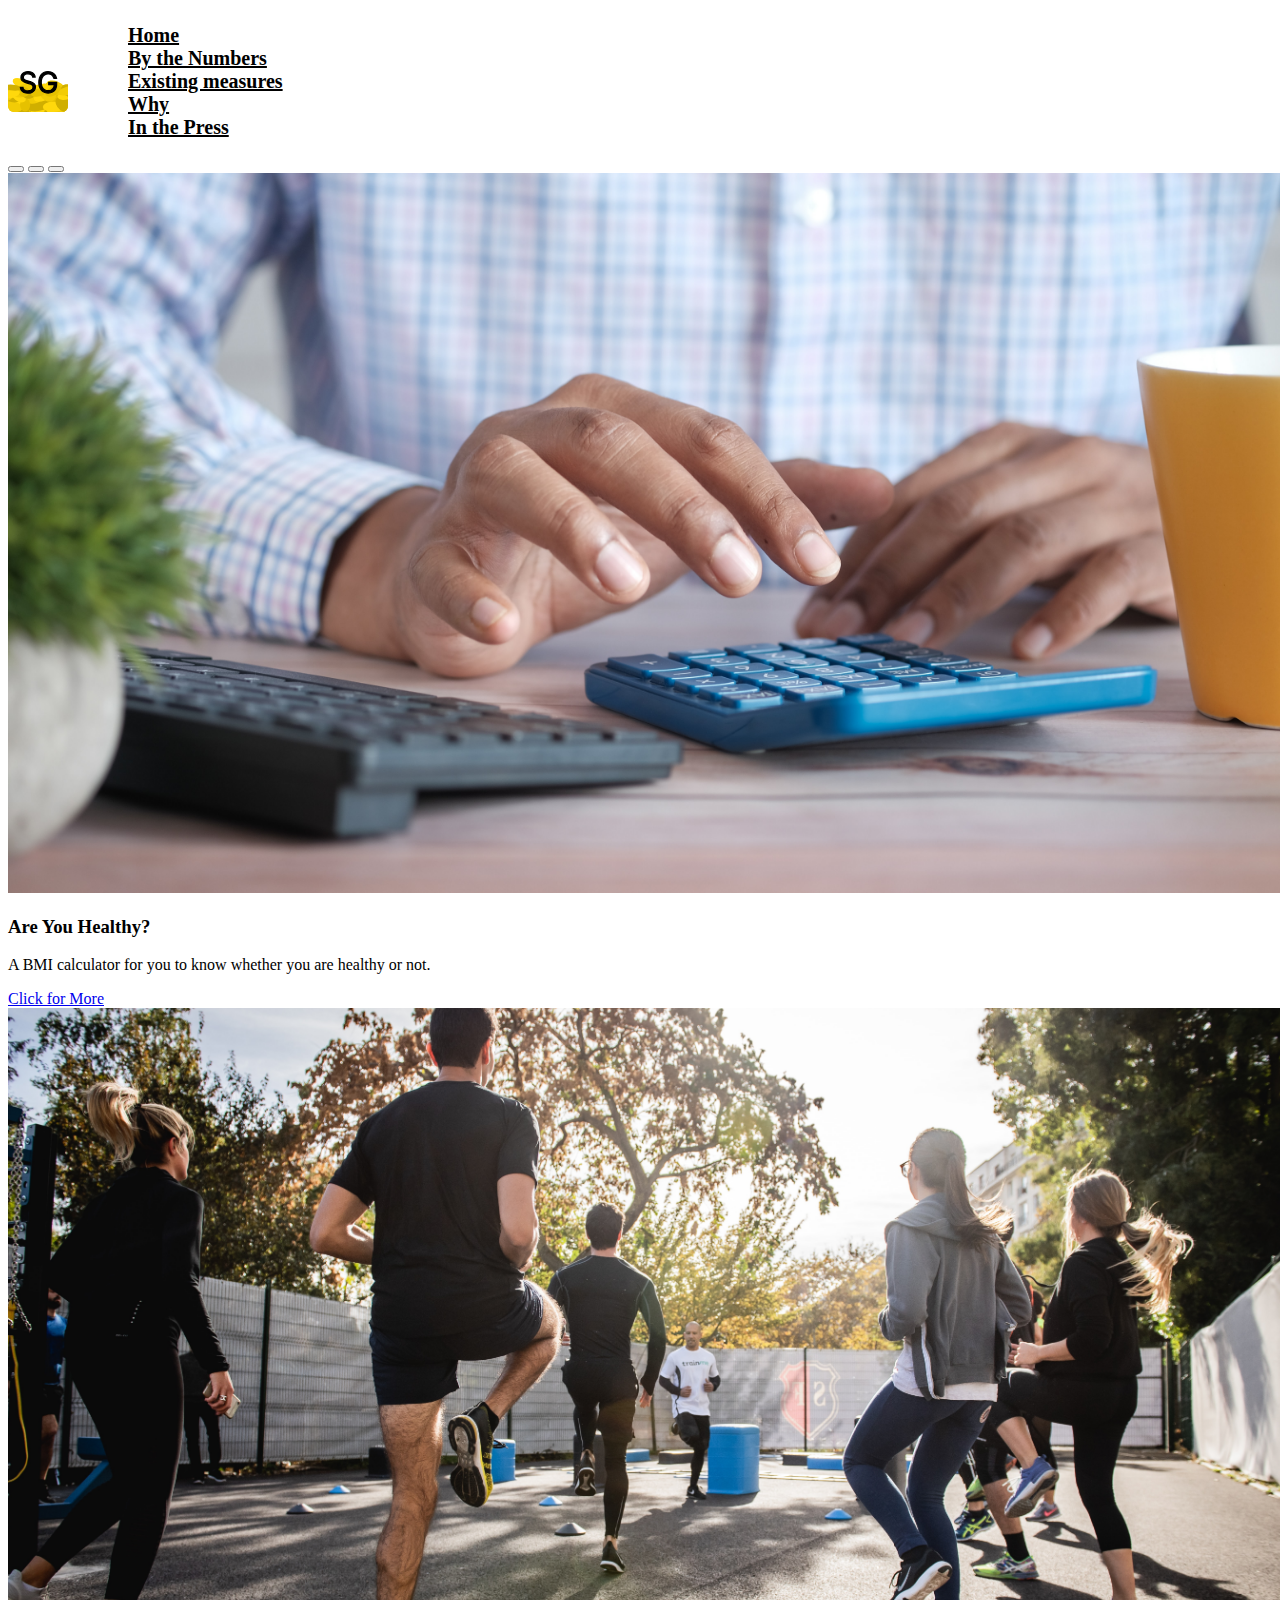
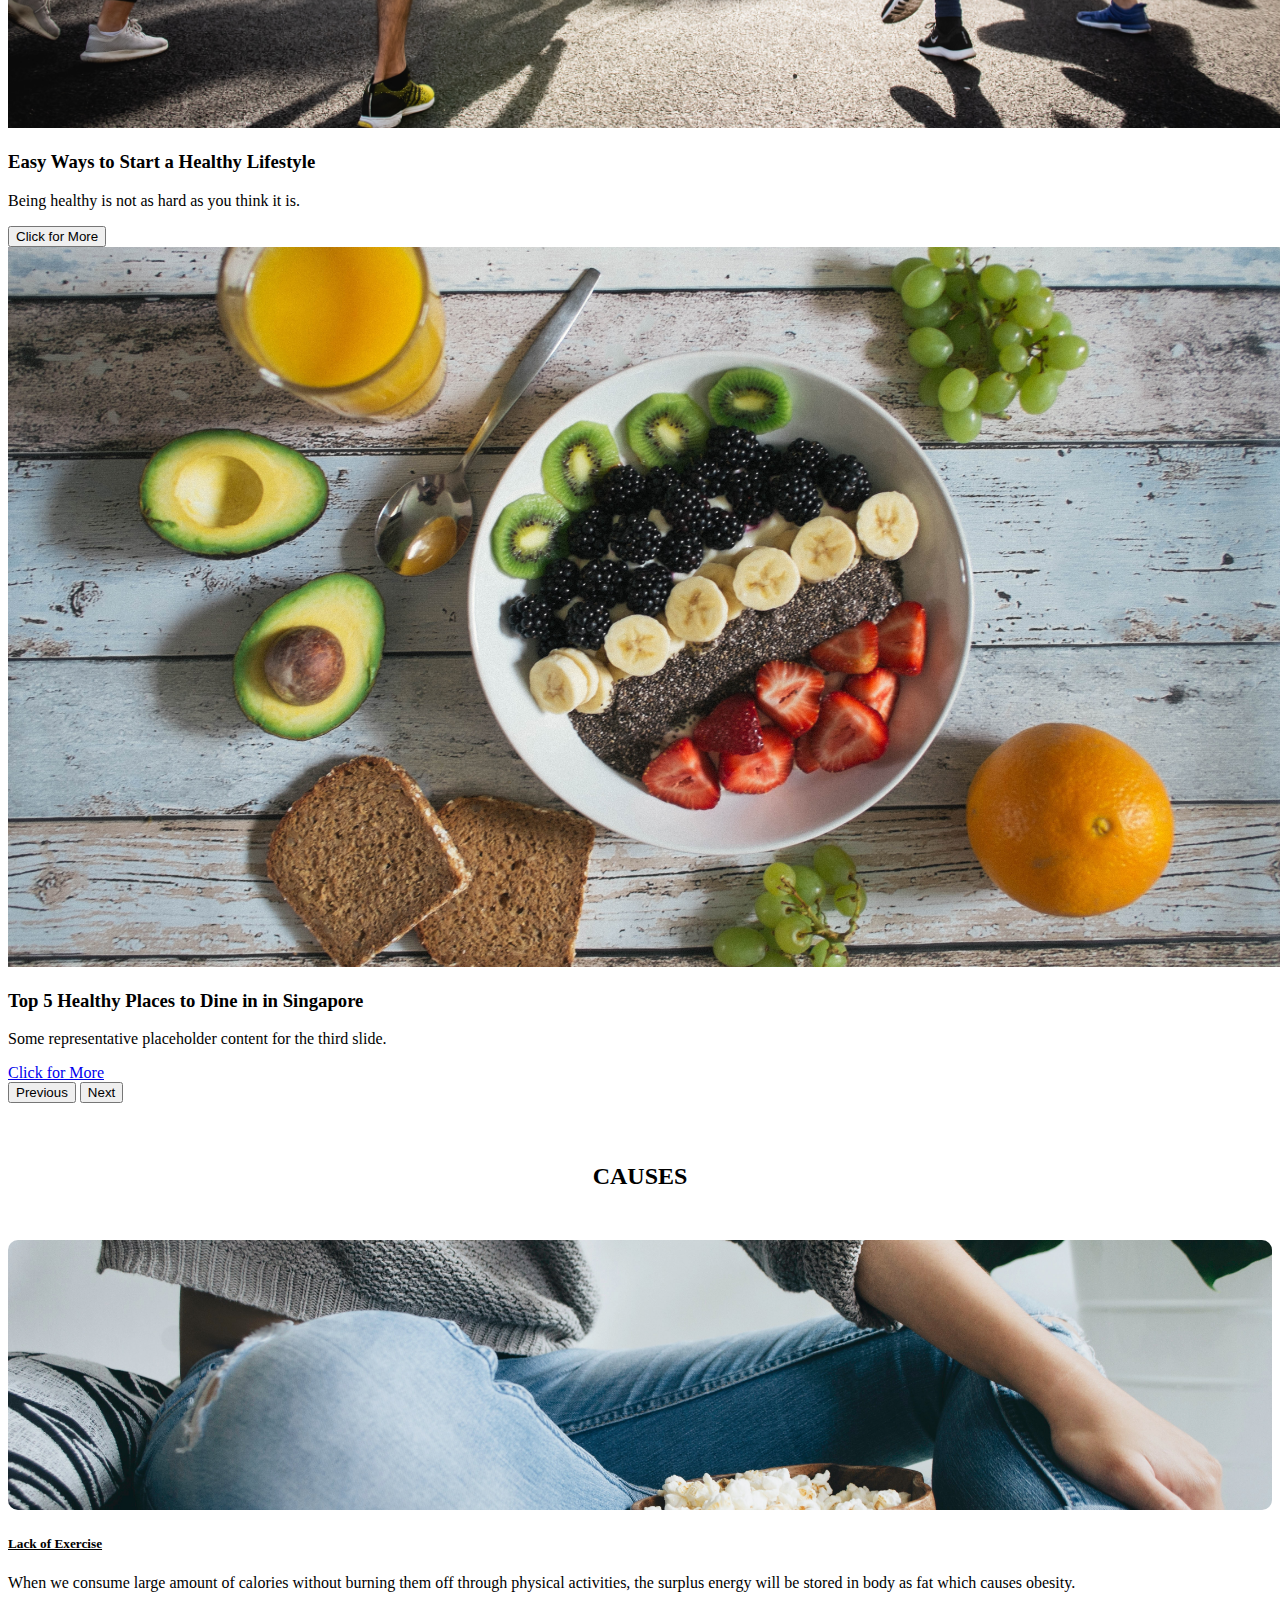
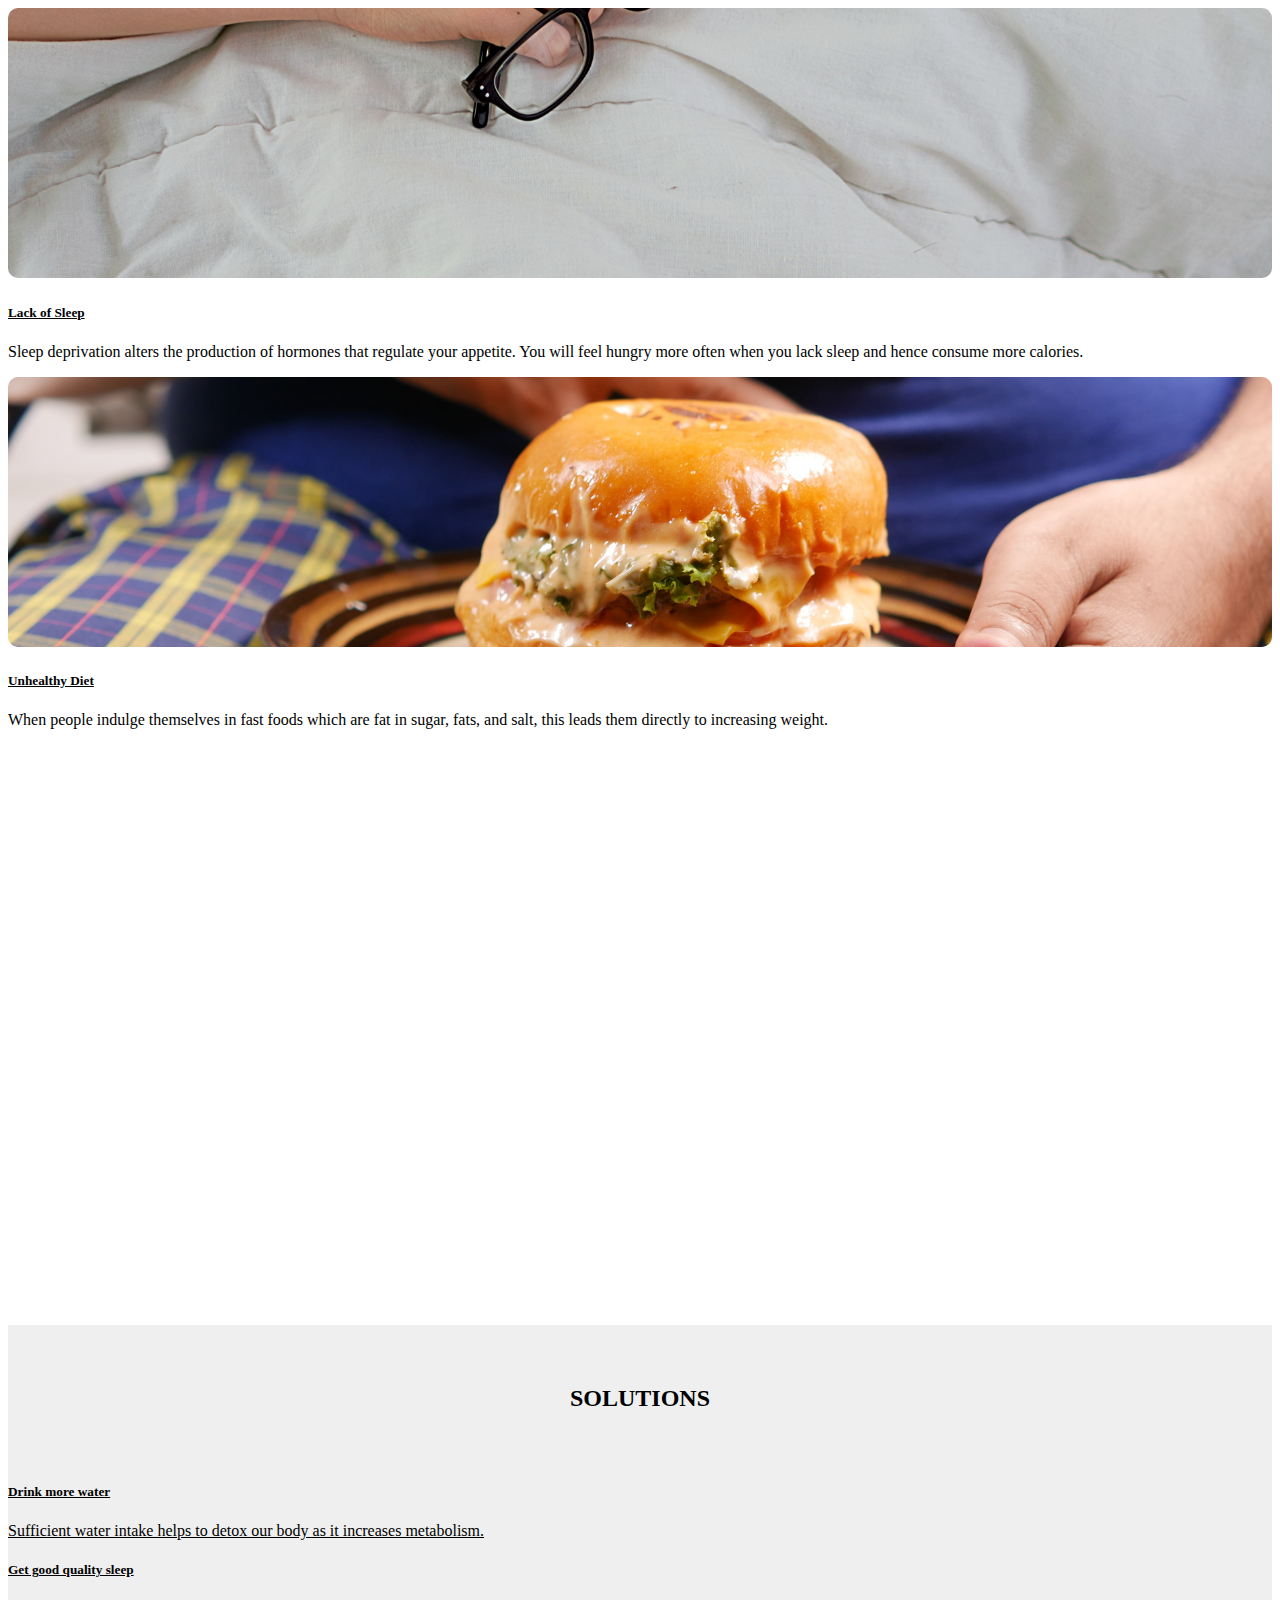
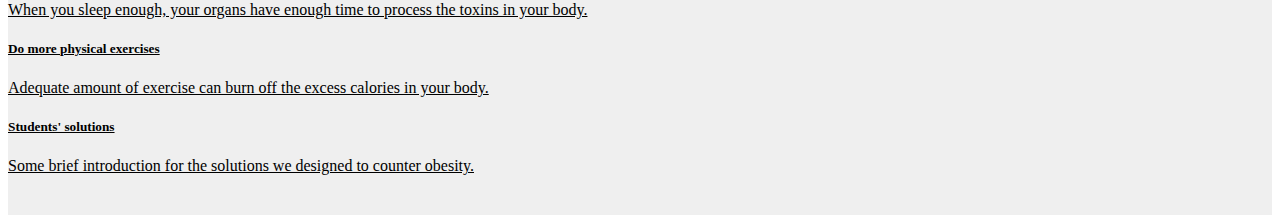
<file: index.html>
<!DOCTYPE html>
<html lang="en">
  <head>
    <meta charset="UTF-8" />
    <meta http-equiv="X-UA-Compatible" content="IE=edge" />
    <meta name="viewport" content="width=device-width, initial-scale=1.0" />
    <link
      href="https://cdn.jsdelivr.net/npm/bootstrap@5.1.3/dist/css/bootstrap.min.css"
      rel="stylesheet"
      integrity="sha384-1BmE4kWBq78iYhFldvKuhfTAU6auU8tT94WrHftjDbrCEXSU1oBoqyl2QvZ6jIW3"
      crossorigin="anonymous"
    />
    <link rel="stylesheet" href="styles.css" />
    <link rel="shortcut icon" type="image/x-icon" href="./picsrc/weblogo.svg" />
    <title>Obesity</title>
  </head>
  <body>
    <div>
      <!-- navbar -->
      <div id="navbar-container">
        <div class="container nav-container">
          <img src="./picsrc/weblogo.svg" class="weblogo" />
          <ul id="navbar-target" class="nav nav-tabs"></ul>
        </div>
      </div>
      <div id="carousel-container">
        <div
          id="carouselExampleDark"
          class="carousel carousel-dark slide"
          data-bs-ride="carousel"
        >
          <div class="carousel-indicators">
            <button
              type="button"
              data-bs-target="#carouselExampleDark"
              data-bs-slide-to="0"
              class="active"
              aria-current="true"
              aria-label="Slide 1"
            ></button>
            <button
              type="button"
              data-bs-target="#carouselExampleDark"
              data-bs-slide-to="1"
              aria-label="Slide 2"
            ></button>
            <button
              type="button"
              data-bs-target="#carouselExampleDark"
              data-bs-slide-to="2"
              aria-label="Slide 3"
            ></button>
          </div>
          <div class="carousel-inner">
            <div
              class="carousel-item active"
              data-bs-interval="10000"
              id="carousel1"
            >
              <img
                src="./picsrc/calculatorpic.jpg"
                class="d-block w-100 carouselimg"
                alt="..."
              />
              <div class="carousel-caption d-none d-md-block">
                <h3>Are You Healthy?</h3>
                <p>
                  A BMI calculator for you to know whether you are healthy or
                  not.
                </p>
                <a type="button" class="btn btn-light" href="cal.html"
                  >Click for More</a
                >
              </div>
            </div>
            <div class="carousel-item" data-bs-interval="2000" id="carousel2">
              <img
                src="./picsrc/healthywayspic.jpg"
                class="d-block w-100 carouselimg"
                alt="..."
              />
              <div class="carousel-caption d-none d-md-block">
                <h3>Easy Ways to Start a Healthy Lifestyle</h3>
                <p>Being healthy is not as hard as you think it is.</p>
                <button
                  type="button"
                  class="btn btn-light"
                  href="https://www.oakbendmedcenter.org/2018/05/23/14-steps-to-a-healthy-lifestyle/"
                >
                  Click for More
                </button>
              </div>
            </div>
            <div class="carousel-item" id="carousel3">
              <img
                src="./picsrc/healthyfoodpic.jpg"
                class="d-block w-100 carouselimg"
                alt="..."
              />
              <div class="carousel-caption d-none d-md-block">
                <h3>Top 5 Healthy Places to Dine in in Singapore</h3>
                <p>
                  Some representative placeholder content for the third slide.
                </p>
                <a type="button" class="btn btn-light" href="map.html"
                  >Click for More</a
                >
              </div>
            </div>
          </div>
          <button
            class="carousel-control-prev"
            type="button"
            data-bs-target="#carouselExampleDark"
            data-bs-slide="prev"
          >
            <span class="carousel-control-prev-icon" aria-hidden="true"></span>
            <span class="visually-hidden">Previous</span>
          </button>
          <button
            class="carousel-control-next"
            type="button"
            data-bs-target="#carouselExampleDark"
            data-bs-slide="next"
          >
            <span class="carousel-control-next-icon" aria-hidden="true"></span>
            <span class="visually-hidden">Next</span>
          </button>
        </div>
      </div>
      <div id="causes-cards" class="causes cards section">
        <div class="container">
          <div class="section-title">
            <h2>CAUSES</h2>
          </div>
          <div id="causes-cards-target" class="row"></div>
        </div>
      </div>
      <div id="image-effect-section-1" class="section"></div>
      <div id="solutions-cards" class="solutions cards section">
        <div class="container">
          <div class="section-title">
            <h2>SOLUTIONS</h2>
          </div>
          <div id="solutions-cards-target" class="row"></div>
        </div>
      </div>

      <!-- <div id="causes-cards" class="causes cards xcontainer">
      <div id=""causes-cards-targer class="container">

      </div>
        <div class="row row-cols-1 row-cols-md-3 g-4">
            <div class="col">
              <div class="card1">
                <img src="https://picsum.photos/30/30" class="card-img-top" alt="...">
                <div class="card-body">
                  <h5 class="card-title">Card title</h5>
                  <p class="card-text">This is a longer card with supporting text below as a natural lead-in to additional content. This content is a little bit longer.</p>
                </div>
              </div>
            </div>
            <div class="col">
              <div class="card2">
                <img src="https://picsum.photos/30/30" class="card-img-top" alt="...">
                <div class="card-body">
                  <h5 class="card-title">Card title</h5>
                  <p class="card-text">This is a longer card with supporting text below as a natural lead-in to additional content. This content is a little bit longer.</p>
                </div>
              </div>
            </div>
            <div class="col">
              <div class="card3">
                <img src="https://picsum.photos/30/30" class="card-img-top" alt="...">
                <div class="card-body">
                  <h5 class="card-title">Card title</h5>
                  <p class="card-text">This is a longer card with supporting text below as a natural lead-in to additional content.</p>
                </div>
              </div>
            </div>
          </div>
    </div> -->

      <!-- <div class="card" style="width: 18rem;">
      <div class="card-body">
        <h5 class="card-title">SpecialS title treatment</h5>
        <p class="card-text">With supporting text below as a natural lead-in to additional content.</p>
        <a href="#" class="btn btn-primary">Go somewhere</a>
      </div>
    </div> -->

      <script src="data.js"></script>
      <script src="menu.js"></script>
      <script
        src="https://cdn.jsdelivr.net/npm/bootstrap@5.1.3/dist/js/bootstrap.bundle.min.js"
        integrity="sha384-ka7Sk0Gln4gmtz2MlQnikT1wXgYsOg+OMhuP+IlRH9sENBO0LRn5q+8nbTov4+1p"
        crossorigin="anonymous"
      ></script>
      <script src="causeex.js"></script>
      <script src="app.js"></script>
    </div>
  </body>
</html>
</file>
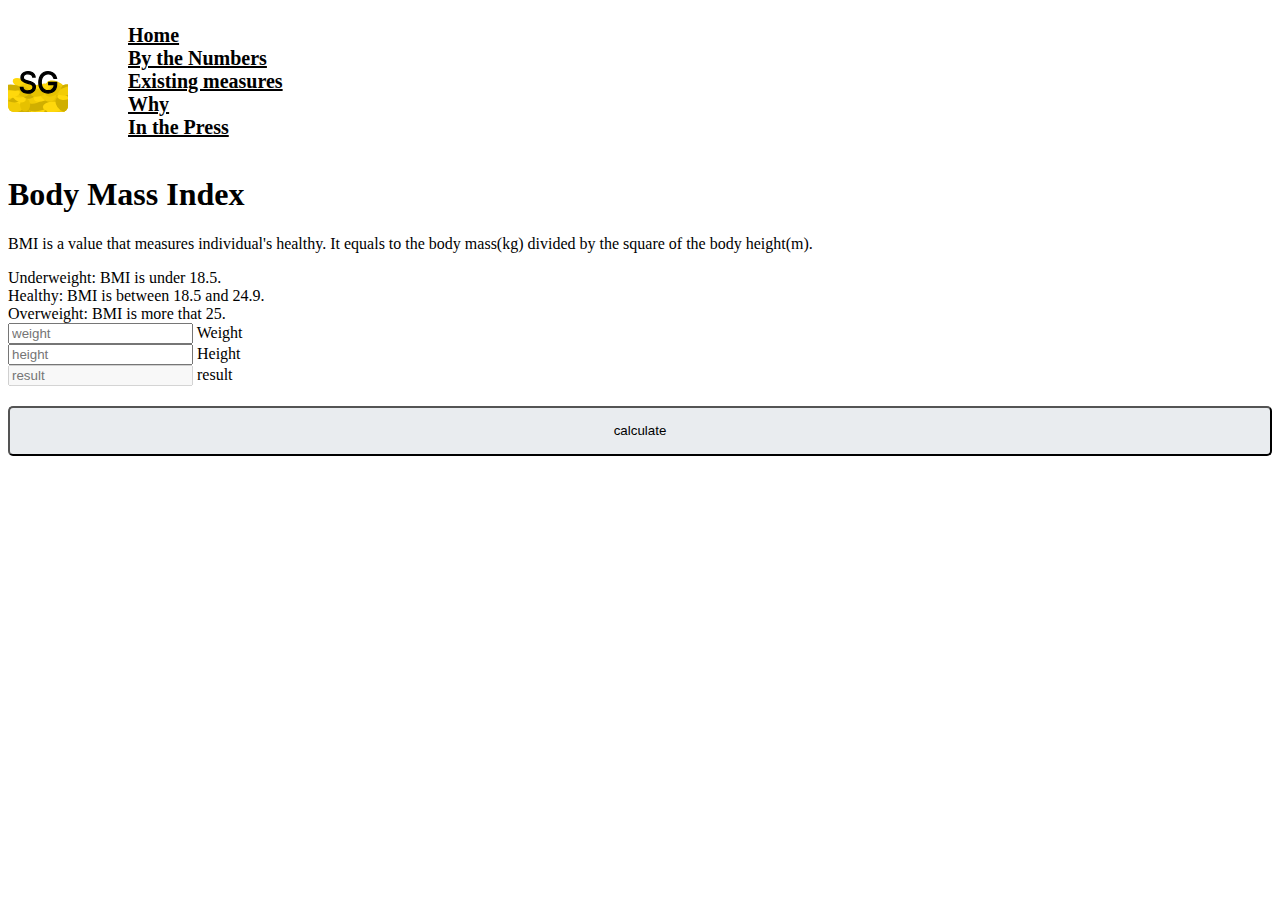
<file: cal.html>
<!DOCTYPE html>
<html lang="en">
<head>
	<meta charset="UTF-8">
	<meta http-equiv="X-UA-Compatible" content="IE=edge">
	<meta name="viewport" content="width=device-width, initial-scale=1.0">
	<link href="https://cdn.jsdelivr.net/npm/bootstrap@5.1.3/dist/css/bootstrap.min.css" rel="stylesheet" integrity="sha384-1BmE4kWBq78iYhFldvKuhfTAU6auU8tT94WrHftjDbrCEXSU1oBoqyl2QvZ6jIW3" crossorigin="anonymous">
	<link rel="stylesheet" href="styles.css">
	<title>BMI Calculator</title>
</head>
<body>
	
  <div id="cal-wrapper">
	
	<div id="navbar-container">
        <div class="container nav-container">
          <img src="./picsrc/weblogo.svg" class="weblogo" />
          <ul id="navbar-target" class="nav nav-tabs"></ul>
        </div>
      </div>
	
  
	<div class="container col-xl-10 col-xxl-8 px-4 py-5">
		<div class="row align-items-center g-lg-5 py-5">
		  <div class="col-lg-7 text-center text-lg-start">
			<h1 class="display-4 fw-bold lh-1 mb-3">Body Mass Index</h1>
			<p class="col-lg-10 fs-4">BMI is a value that measures individual's healthy. It equals to the body mass(kg) divided by the square of the body height(m).</p>
			<li>Underweight: BMI is under 18.5.</li>
			<li>Healthy: BMI is between 18.5 and 24.9.</li>
			<li>Overweight: BMI is more that 25.</li>
		</div>
		  <div class="col-md-10 mx-auto col-lg-5">
			<div class="p-4 p-md-5 border rounded-3 bg-light">
			  <div class="form-floating mb-3">
				<input type="text" class="form-control" id="weightInput" placeholder="weight">
				<label for="floatingInput">Weight</label>
			  </div>
			  <div class="form-floating mb-3">
				<input type="text" class="form-control" id="heightInput" placeholder="height">
				<label for="floatingPassword">Height</label>
			  </div>
			  <div class="form-floating mb-3">
				<input type="text" class="form-control" id="result" placeholder="result" disabled>
				<label for="floatingPassword">result</label>
			  </div>
			  <button id="cal-btn">calculate</button>
			  
			</div>
		  </div>
		</div>
	  </div>
	</div>
	   <script src="data.js"></script>
	   <script src="cal.js"></script>
	   <script src="menu.js"></script>
	   <script src="https://cdn.jsdelivr.net/npm/bootstrap@5.1.3/dist/js/bootstrap.bundle.min.js" integrity="sha384-ka7Sk0Gln4gmtz2MlQnikT1wXgYsOg+OMhuP+IlRH9sENBO0LRn5q+8nbTov4+1p" crossorigin="anonymous"></script>
	   <script src="app.js"></script>
</body>
</html>
</file>
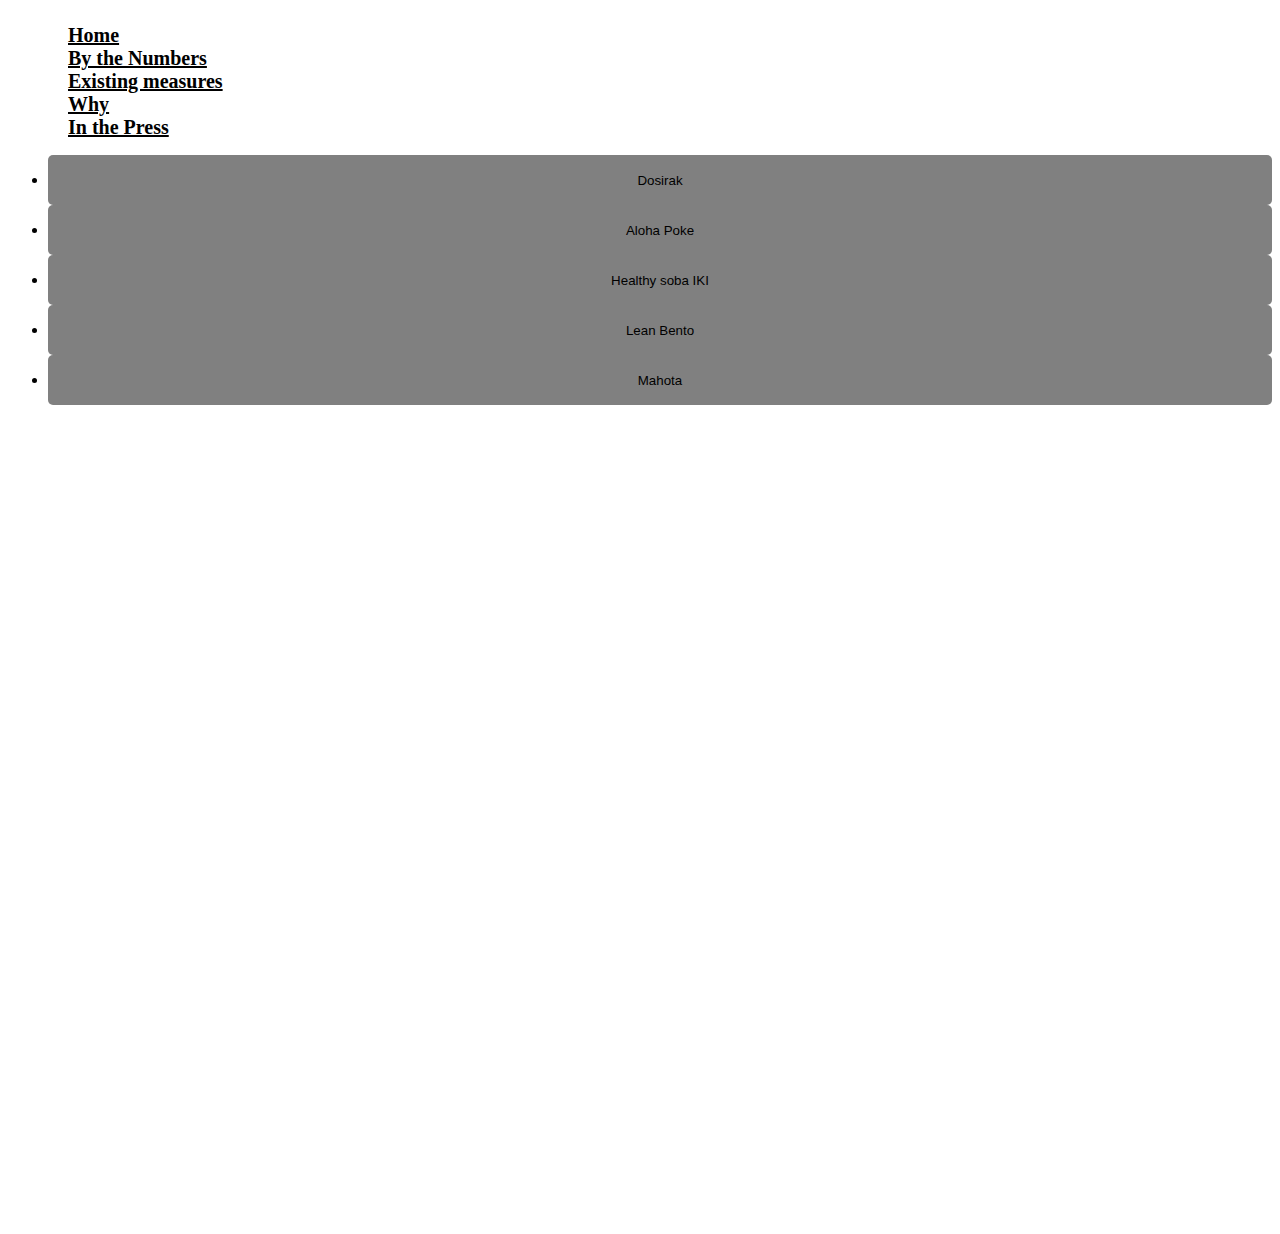
<file: map.html>
<!DOCTYPE html>
<html lang="en">

<head>
    <meta charset="UTF-8">
    <meta http-equiv="X-UA-Compatible" content="IE=edge">
    <meta name="viewport" content="width=device-width, initial-scale=1.0">
    <title>Document</title>
    <link href="https://cdn.jsdelivr.net/npm/bootstrap@5.1.3/dist/css/bootstrap.min.css" rel="stylesheet"
        integrity="sha384-1BmE4kWBq78iYhFldvKuhfTAU6auU8tT94WrHftjDbrCEXSU1oBoqyl2QvZ6jIW3" crossorigin="anonymous">
    <link rel="stylesheet" href="styles.css">
</head>

<body>
    <div id='wrapper'>
        <div id="navbar-container">
         <div class="container">
            <ul id="navbar-target" class="nav nav-tabs">
            </ul>
         </div>
        </div>
        <div class="row">
            <div class="col-4">
                <ul class="list-group">
                    <li class="list-group-item"><button class="map-btn" onclick="handleMap(0)">Dosirak</button></li>
                    <li class="list-group-item"><button class="map-btn" onclick="handleMap(1)">Aloha Poke</button></li>
                    <li class="list-group-item"><button class="map-btn" onclick="handleMap(2)">Healthy soba IKI</button>
                    </li>
                    <li class="list-group-item"><button class="map-btn" onclick="handleMap(3)">Lean Bento</button></li>
                    <li class="list-group-item"><button class="map-btn" onclick="handleMap(4)">Mahota</button></li>
                </ul>
            </div>
            <div class="col-8">
                <div class="mapouter">
                    <div class="gmap_canvas"><iframe width="950" height="805" id="gmap_canvas"
                            src="https://maps.google.com/maps?q=singapore&t=&z=13&ie=UTF8&iwloc=&output=embed"
                            frameborder="0" scrolling="no" marginheight="0" marginwidth="0"></iframe>
                        <a href=" ">Dosirak</a><br>
                        <style>
                            .mapouter {
                                position: relative;
                                text-align: right;
                                height: 805px;
                                width: 950px;
                            }
                        </style>
                        <a href="https://www.embedgooglemap.net">google maps webpage</a>
                        <style>
                            .gmap_canvas {
                                overflow: hidden;
                                background: none !important;
                                height: 805px;
                                width: 950px;
                            }
                            #wrapper {
                                overflow: hidden;
                            }
                            .map-btn {
                                background-color:grey;
                            }
                        </style>
                    </div>
                </div>
            </div>
        </div>
    </div>
    <script src="data.js"></script>
    <script src="menu.js"></script>
    <script src="map.js"></script>
</body>

</html>
</file>
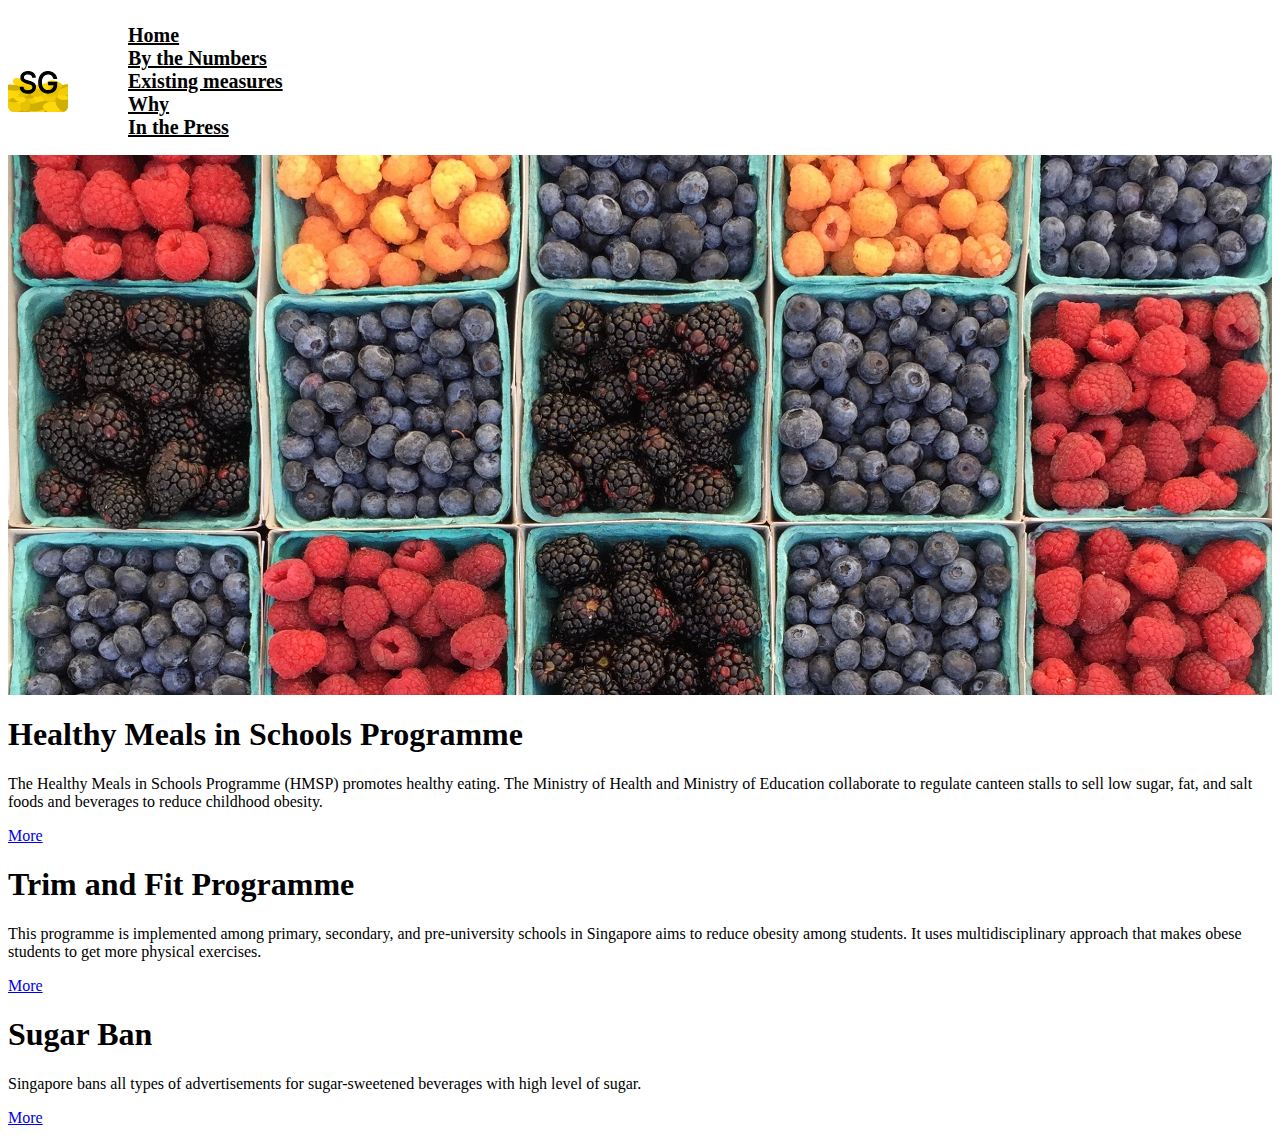
<file: measure.html>
<!DOCTYPE html>
<html lang="en">
<head>
    <meta charset="UTF-8">
    <meta http-equiv="X-UA-Compatible" content="IE=edge">
    <meta name="viewport" content="width=device-width, initial-scale=1.0">
    <link href="https://cdn.jsdelivr.net/npm/bootstrap@5.1.3/dist/css/bootstrap.min.css" rel="stylesheet" integrity="sha384-1BmE4kWBq78iYhFldvKuhfTAU6auU8tT94WrHftjDbrCEXSU1oBoqyl2QvZ6jIW3" crossorigin="anonymous">
    <link rel="stylesheet" href="styles.css">
    <title>Measure</title>
</head>
<body id="measure">
    <div id="wrapper">

      <div id="navbar-container">
        <div class="container nav-container">
          <img src="./picsrc/weblogo.svg" class="weblogo" />
          <ul id="navbar-target" class="nav nav-tabs"></ul>
        </div>
      </div>
        <div id='image-effect-section-1' class="section"></div>
        <div class='Measure-section'id='section'>
            <!-- <div class="px-4 py-5 my-5 text-center">
                <img class="d-block mx-auto mb-4" src="/docs/5.1/assets/brand/bootstrap-logo.svg" alt="" width="72" height="57">
                <h1 class="display-5 fw-bold">Centered hero</h1>
                <div class="col-lg-6 mx-auto">
                  <p class="lead mb-4">Quickly design and customize responsive mobile-first sites with Bootstrap, the world’s most popular front-end open source toolkit, featuring Sass variables and mixins, responsive grid system, extensive prebuilt components, and powerful JavaScript plugins.</p>
                  <div class="d-grid gap-2 d-sm-flex justify-content-sm-center">
                    <button type="button" class="btn btn-primary btn-lg px-4 gap-3">Primary button</button>
                    <button type="button" class="btn btn-outline-secondary btn-lg px-4">Secondary</button>
                  </div>
                </div>
              </div>             -->
        </div>
    </div>
    <script src="data.js"></script>
    <script src="menu.js"></script>
    <script src="https://cdn.jsdelivr.net/npm/bootstrap@5.1.3/dist/js/bootstrap.bundle.min.js" integrity="sha384-ka7Sk0Gln4gmtz2MlQnikT1wXgYsOg+OMhuP+IlRH9sENBO0LRn5q+8nbTov4+1p" crossorigin="anonymous"></script>
    <script src="measure.js"></script>
</body>
</html>
</file>
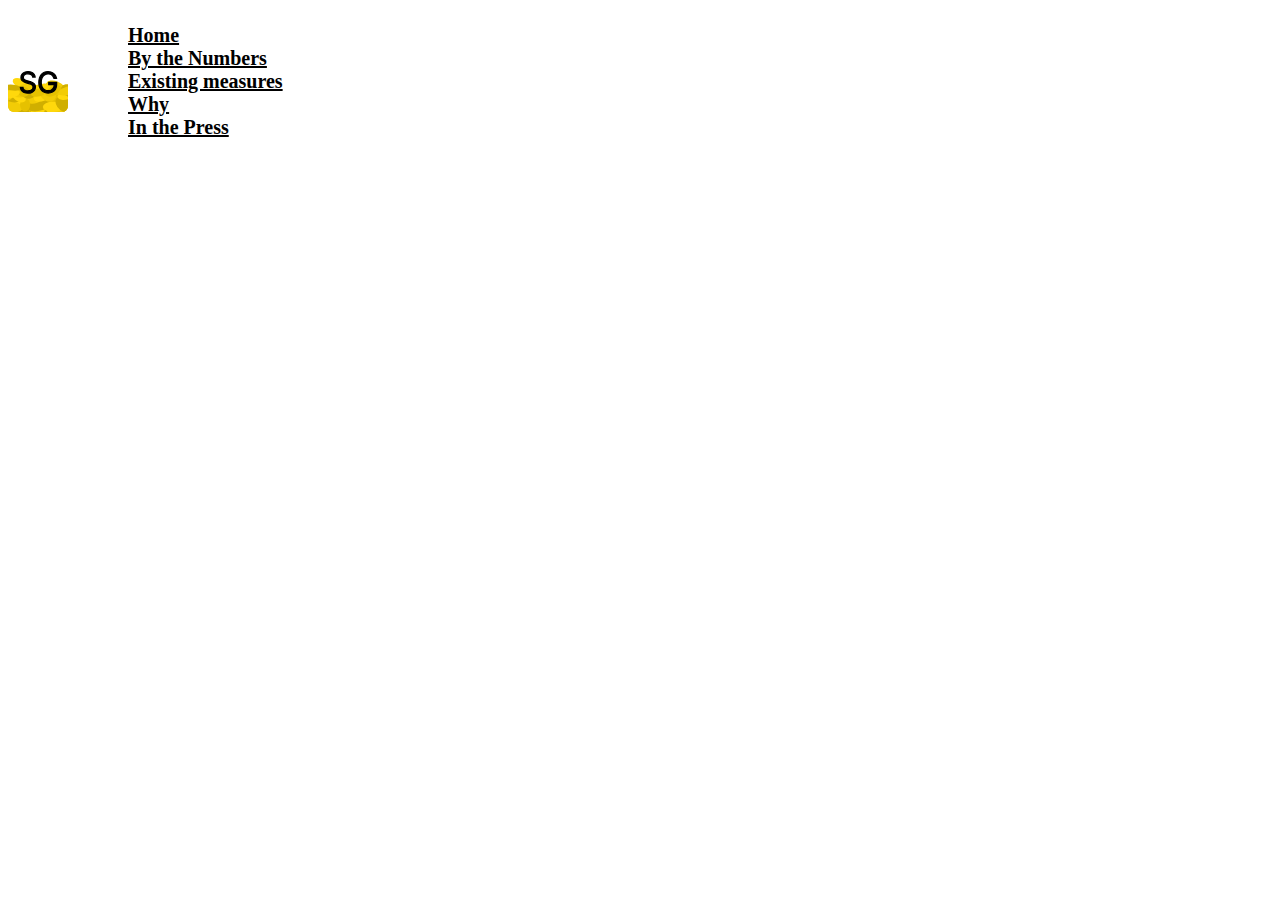
<file: menu.html>
<!DOCTYPE html>
<html lang="en">
<head>
    <meta charset="UTF-8">
    <meta http-equiv="X-UA-Compatible" content="IE=edge">
    <meta name="viewport" content="width=device-width, initial-scale=1.0">
    <link href="https://cdn.jsdelivr.net/npm/bootstrap@5.1.3/dist/css/bootstrap.min.css" rel="stylesheet" integrity="sha384-1BmE4kWBq78iYhFldvKuhfTAU6auU8tT94WrHftjDbrCEXSU1oBoqyl2QvZ6jIW3" crossorigin="anonymous">
    <link rel="stylesheet" href="styles.css">
    <title>Menu</title>
</head>
<body>
    <div id="navbar-container">
        <div class="container nav-container">
          <img src="./picsrc/weblogo.svg" class="weblogo" />
          <ul id="navbar-target" class="nav nav-tabs"></ul>
        </div>
      </div>

</body>
<script src="data.js"></script>
<script src="menu.js"></script>
<script src="https://cdn.jsdelivr.net/npm/bootstrap@5.1.3/dist/js/bootstrap.bundle.min.js" integrity="sha384-ka7Sk0Gln4gmtz2MlQnikT1wXgYsOg+OMhuP+IlRH9sENBO0LRn5q+8nbTov4+1p" crossorigin="anonymous"></script>
</html>
</file>
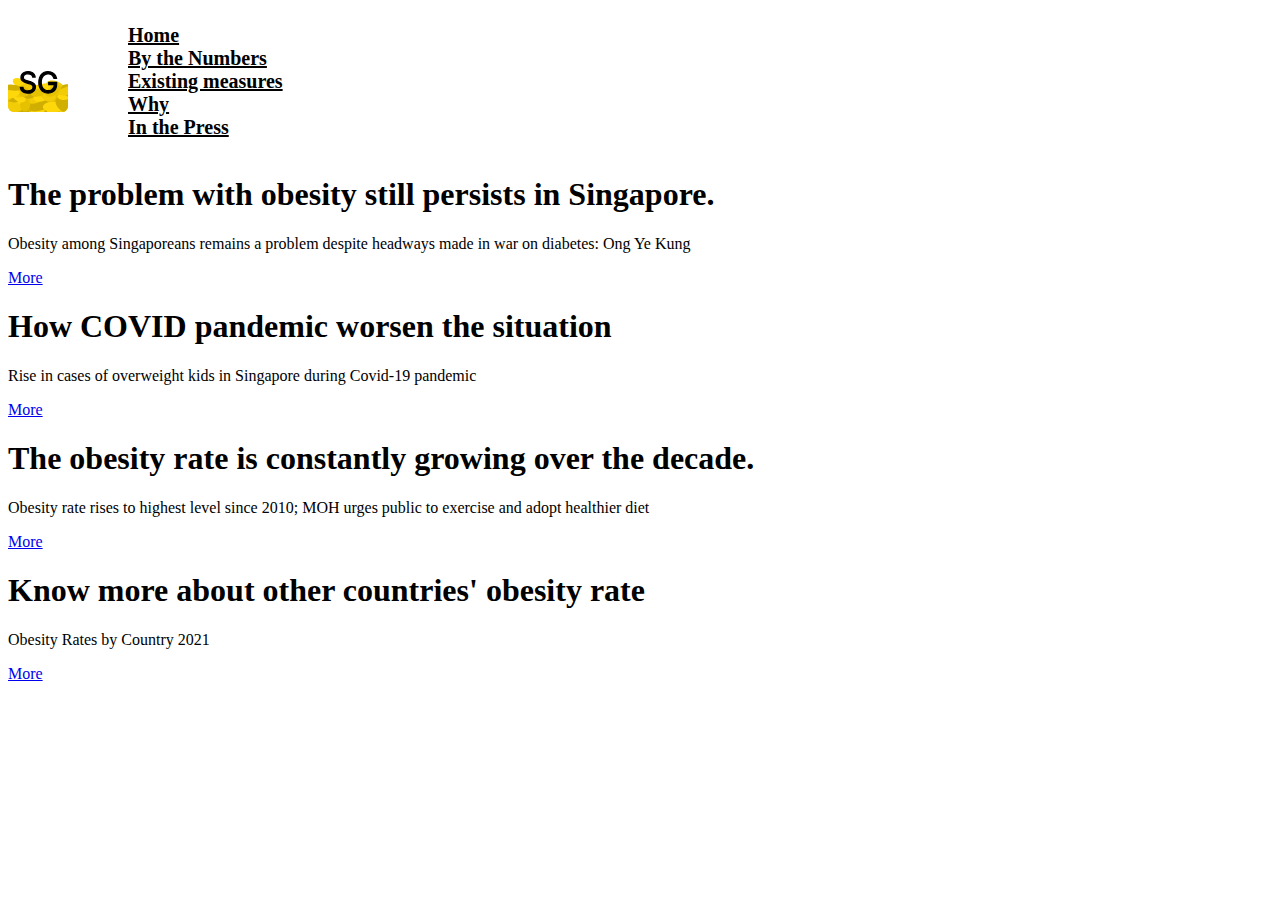
<file: news.html>
<!DOCTYPE html>
<html lang="en">
<head>
    <meta charset="UTF-8">
    <meta http-equiv="X-UA-Compatible" content="IE=edge">
    <meta name="viewport" content="width=device-width, initial-scale=1.0">
    <link href="https://cdn.jsdelivr.net/npm/bootstrap@5.1.3/dist/css/bootstrap.min.css" rel="stylesheet" integrity="sha384-1BmE4kWBq78iYhFldvKuhfTAU6auU8tT94WrHftjDbrCEXSU1oBoqyl2QvZ6jIW3" crossorigin="anonymous">
    <link rel="stylesheet" href="styles.css">
    <title>News</title>
</head>
<body>
    <div id="wrapper">
      <div id="navbar-container">
        <div class="container nav-container">
          <img src="./picsrc/weblogo.svg" class="weblogo" />
          <ul id="navbar-target" class="nav nav-tabs"></ul>
        </div>
      </div>
        <div class='news-section' id='section'>
            <!-- <div class="px-4 py-5 my-5 text-center">
                <img class="d-block mx-auto mb-4" src="/docs/5.1/assets/brand/bootstrap-logo.svg" alt="" width="72" height="57">
                <h1 class="display-5 fw-bold">Centered hero</h1>
                <div class="col-lg-6 mx-auto">
                  <p class="lead mb-4">Quickly design and customize responsive mobile-first sites with Bootstrap, the world’s most popular front-end open source toolkit, featuring Sass variables and mixins, responsive grid system, extensive prebuilt components, and powerful JavaScript plugins.</p>
                  <div class="d-grid gap-2 d-sm-flex justify-content-sm-center">
                    <button type="button" class="btn btn-primary btn-lg px-4 gap-3">Primary button</button>
                    <button type="button" class="btn btn-outline-secondary btn-lg px-4">Secondary</button>
                  </div>
                </div>
              </div>             -->
        </div>
    </div>
    <script src="data.js"></script>
    <script src="menu.js"></script>
    <script src="https://cdn.jsdelivr.net/npm/bootstrap@5.1.3/dist/js/bootstrap.bundle.min.js" integrity="sha384-ka7Sk0Gln4gmtz2MlQnikT1wXgYsOg+OMhuP+IlRH9sENBO0LRn5q+8nbTov4+1p" crossorigin="anonymous"></script>
    <script src="news.js"></script>
</body>
</html>
</file>
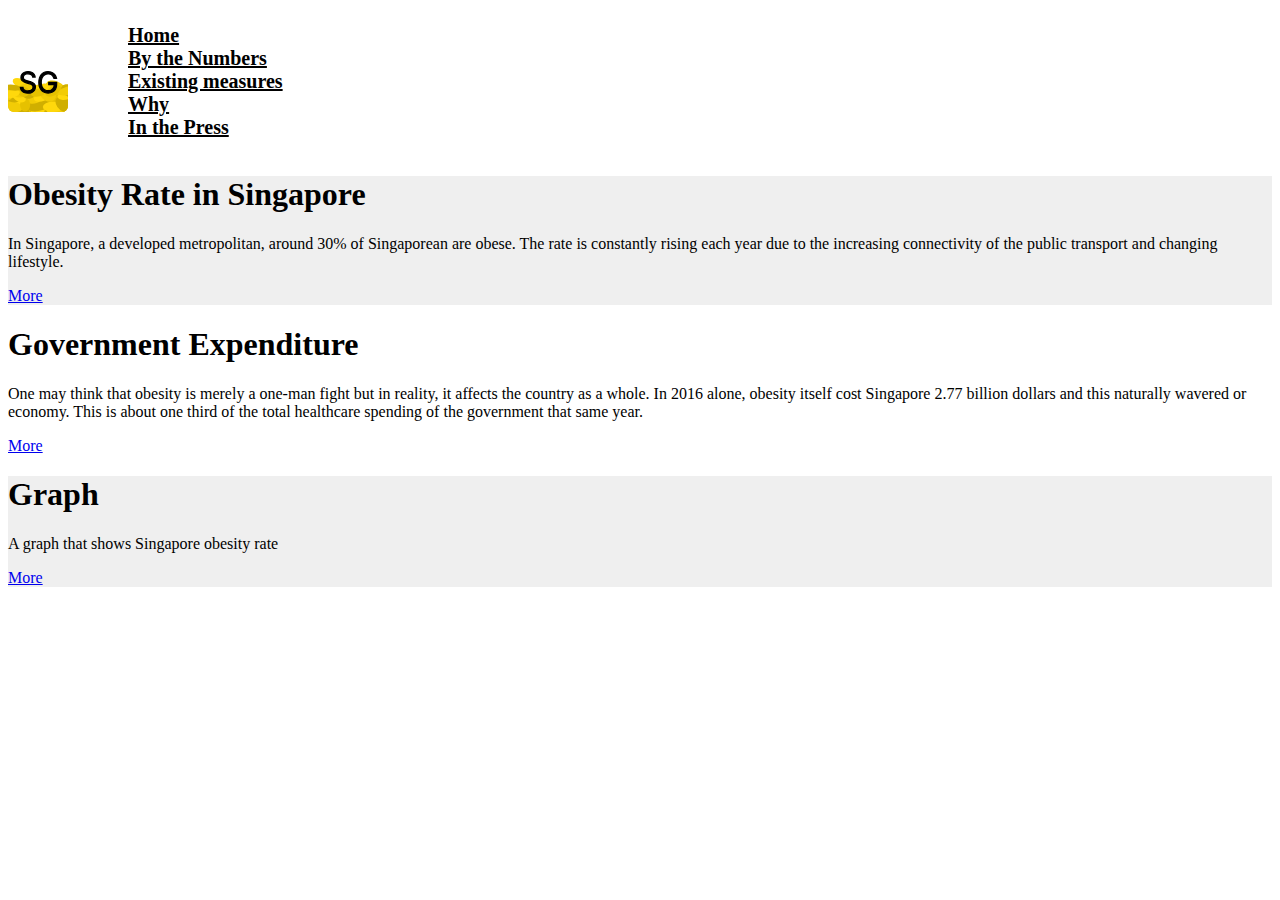
<file: stats.html>
<!DOCTYPE html>
<html lang="en">
<head>
    <meta charset="UTF-8">
    <meta http-equiv="X-UA-Compatible" content="IE=edge">
    <meta name="viewport" content="width=device-width, initial-scale=1.0">
    <link href="https://cdn.jsdelivr.net/npm/bootstrap@5.1.3/dist/css/bootstrap.min.css" rel="stylesheet" integrity="sha384-1BmE4kWBq78iYhFldvKuhfTAU6auU8tT94WrHftjDbrCEXSU1oBoqyl2QvZ6jIW3" crossorigin="anonymous">
    <link rel="stylesheet" href="styles.css">
    <title>Stats</title>
</head>
<body id="stats">
    <div id="wrapper">
      <div id="navbar-container">
        <div class="container nav-container">
          <img src="./picsrc/weblogo.svg" class="weblogo" />
          <ul id="navbar-target" class="nav nav-tabs"></ul>
        </div>
      </div>
    </div>
    <script src="data.js"></script>
    <script src="menu.js"></script>
    <script src="stats.js"></script>
    <script src="https://cdn.jsdelivr.net/npm/bootstrap@5.1.3/dist/js/bootstrap.bundle.min.js" integrity="sha384-ka7Sk0Gln4gmtz2MlQnikT1wXgYsOg+OMhuP+IlRH9sENBO0LRn5q+8nbTov4+1p" crossorigin="anonymous"></script>

</body>
</html>
</file>
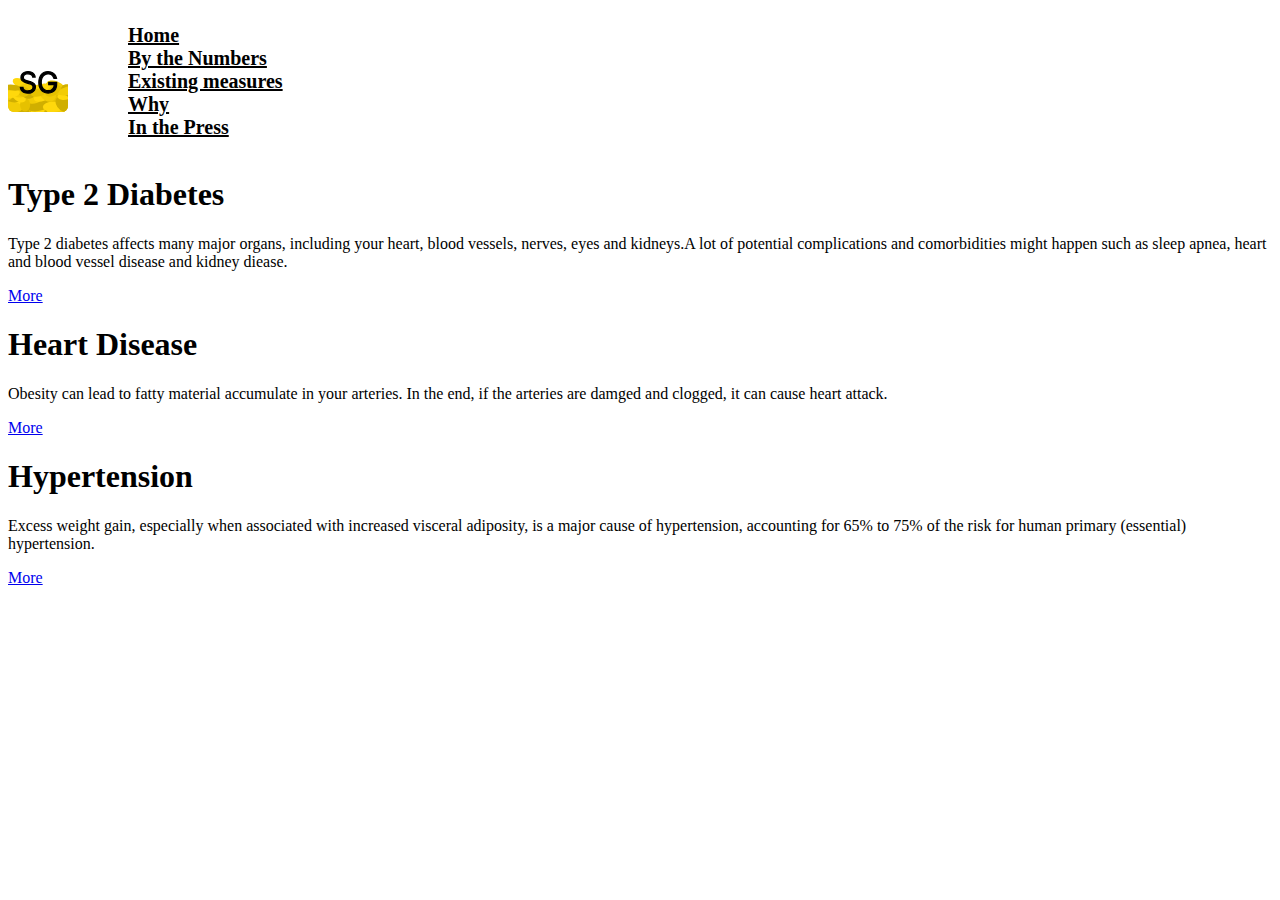
<file: why.html>
<!DOCTYPE html>
<html lang="en">
<head>
    <meta charset="UTF-8">
    <meta http-equiv="X-UA-Compatible" content="IE=edge">
    <meta name="viewport" content="width=device-width, initial-scale=1.0">
    <link href="https://cdn.jsdelivr.net/npm/bootstrap@5.1.3/dist/css/bootstrap.min.css" rel="stylesheet" integrity="sha384-1BmE4kWBq78iYhFldvKuhfTAU6auU8tT94WrHftjDbrCEXSU1oBoqyl2QvZ6jIW3" crossorigin="anonymous">
    <link rel="stylesheet" href="styles.css">
    <title>Why</title>
</head>
<body id="why">
    <div id="wrapper">
 
      <div id="navbar-container">
        <div class="container nav-container">
          <img src="./picsrc/weblogo.svg" class="weblogo" />
          <ul id="navbar-target" class="nav nav-tabs"></ul>
        </div>
      </div>
        </div>
      
        <div class='why-section'id='section'>
            <!-- <div class="px-4 py-5 my-5 text-center">
                <img class="d-block mx-auto mb-4" src="/docs/5.1/assets/brand/bootstrap-logo.svg" alt="" width="72" height="57">
                <h1 class="display-5 fw-bold">Centered hero</h1>
                <div class="col-lg-6 mx-auto">
                  <p class="lead mb-4">Quickly design and customize responsive mobile-first sites with Bootstrap, the world’s most popular front-end open source toolkit, featuring Sass variables and mixins, responsive grid system, extensive prebuilt components, and powerful JavaScript plugins.</p>
                  <div class="d-grid gap-2 d-sm-flex justify-content-sm-center">
                    <button type="button" class="btn btn-primary btn-lg px-4 gap-3">Primary button</button>
                    <button type="button" class="btn btn-outline-secondary btn-lg px-4">Secondary</button>
                  </div>
                </div>
              </div>             -->
        </div>
    </div>
    <script src="data.js"></script>
    <script src="menu.js"></script>
    <script src="why.js"></script>
    <script src="https://cdn.jsdelivr.net/npm/bootstrap@5.1.3/dist/js/bootstrap.bundle.min.js" integrity="sha384-ka7Sk0Gln4gmtz2MlQnikT1wXgYsOg+OMhuP+IlRH9sENBO0LRn5q+8nbTov4+1p" crossorigin="anonymous"></script>
</body>
</html>
</file>
<file: styles.css>
.card{
    box-shadow:0 0 20px rgba(0, 0, 0, 100),
}
.btn{
    position: bottom;

}

.nav-container {
    display: flex;
    align-items: center;
}

.weblogo {
    height: 60px;
    width: 60px;
    
}
.carouselimg {
    height: 80vh;
    width: 100vw;
    object-fit: cover;
}

a.card {
   color: pink;
    text-decoration: none;
}
.section{
 
}
.section.cards{
    padding-top: 40px;
    padding-bottom: 40px;

}

#causes-cards{
    background-color: #ffffff;
}

#solutions-cards{
    background-color: #efefef;
}

.section-hero-4141,
.section-hero-4143{
    background-color: #efefef;
}
.section-hero-111,
.section-hero-113{
    background-color: #efefef;
}

.nav-link {
    color: black;
    font-weight: 600;
    font-size: 20px;
    padding: 20px
}

.card {
    background-color: #ffffff;
    border: 0px
}

.card-body > a{
    color: black;
    font-weight: 600;
}

.my-5 {
    margin: 0!important
}

.causeimg{
    height: 30vh !important;
    width: 100% !important;
    object-fit: cover;
    border-radius: 10px;

}
#sol-411,
#sol-412,
#sol-413,
#sol-414{
    background-color: #efefef;
}

.stusolimg {
    height: 50vh;
    width: 100%;
    object-fit: cover;
    border-radius: 20px;
    
}
a.card-body{
    color: black!important;
}

#cal-btn {
    width: 100%;
    height: 50px;
    margin-top: 20px;
    border-radius: 5px;
    background-color: #e9ecef;
}

.map-btn{
    width: 100%;
    height: 50px;
    margin-top: 0px;
    border-radius: 5px;
    background-color: #e9ecef;
    border:0px;
}
.list-group-item{
    border:0px;
}

#image-effect-section-1 {
    height: 60vh;
    background-image: url(./picsrc/bgpic.jpg);
    /* background-position:  */
    background-attachment: fixed;
    background-size:cover;
   
}

.section-title {
    padding-bottom: 30px;
    text-align: center;
}
</file>
